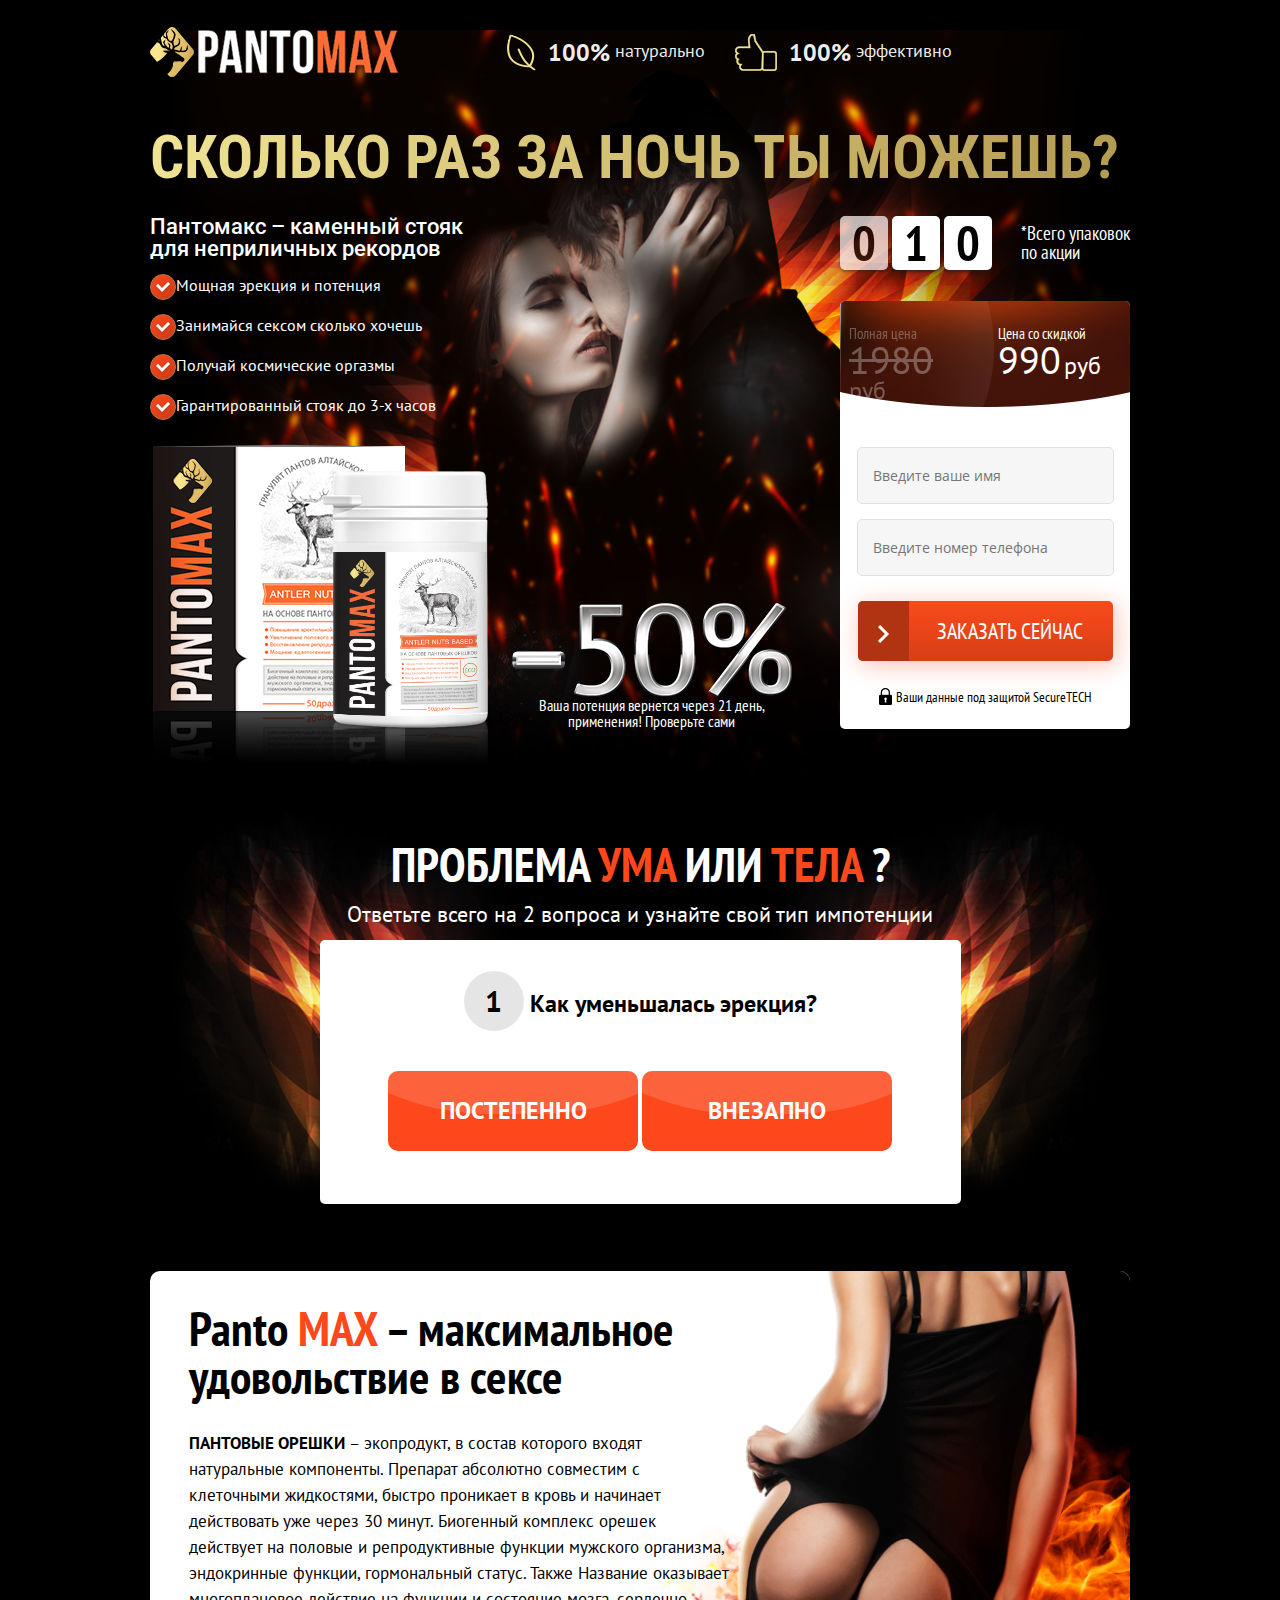
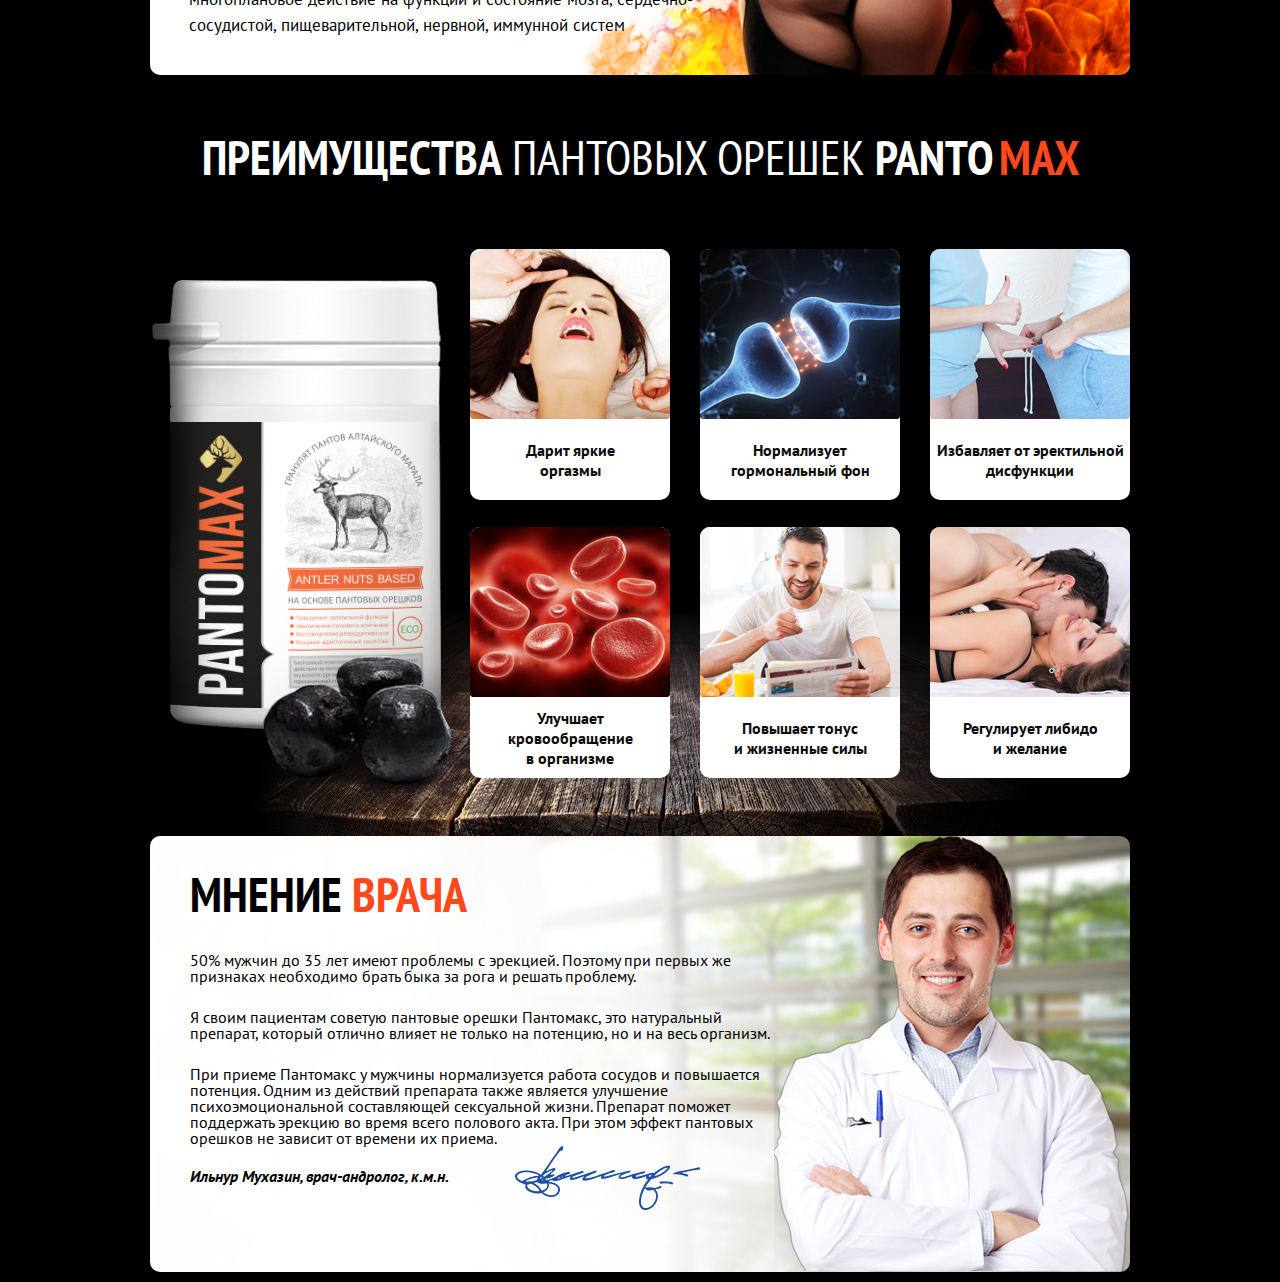
<file: index.html>
<!DOCTYPE html><html lang=ru><head><meta charset=UTF-8><meta name=viewport content="width=device-width, initial-scale=1.0, maximum-scale=1.0, user-scalable=no"><title>TestTasck</title><link rel=stylesheet type=text/css href=./css/style.css><link href="https://fonts.googleapis.com/css?family=Roboto:400,500,700" rel=stylesheet><link href="https://fonts.googleapis.com/css?family=Roboto+Condensed:400,700" rel=stylesheet><link href="https://fonts.googleapis.com/css?family=PT+Sans:400,700" rel=stylesheet><link href="https://fonts.googleapis.com/css?family=Open+Sans" rel=stylesheet><link href="https://fonts.googleapis.com/css?family=PT+Sans+Narrow:400,700" rel=stylesheet></head><body><div class=wrap><header class=section_header><div class=container><div class=section_header__head><figure class=section_header__logo_box><img src=images/pic/icon/colden_deer.png alt=img class=section_header__logo_deer> <img src=images/logos/logo.png alt=img class=section_header__logo_img></figure><div class=section_header__content><div class=section_header__inner><img src=images/pic/icon/leaf.png alt=img class=section_header__content_img> <span class=section_header__content_heat><span class="section_header__content_heat section_header__content_heat--bold">100%</span> натурально</span></div><div class=section_header__inner><img src=images/pic/icon/like.png alt=img class=section_header__content_img> <span class=section_header__content_heat><span class="section_header__content_heat section_header__content_heat--bold">100%</span> эффективно</span></div></div><div class=section_header__box></div></div>{<section class=header_product><h3 class=header_product__title>Сколько раз за ночь ты можешь?</h3><div class=header_product__box><div class=header_product__about><h3 class=header_product__about_title>Пантомакс – каменный стояк<br>для неприличных рекордов</h3><div class=header_product__box_inner><div class=header_product__inner><figure class=header_product__ellipse><img src=images/pic/icon/product_icone.png alt=img class=header_product__ellipse_img></figure><span class=header_product__about_content>Мощная эрекция и потенция</span></div><div class=header_product__inner><figure class=header_product__ellipse><img src=images/pic/icon/product_icone.png alt=img class=header_product__ellipse_img></figure><span class=header_product__about_content>Занимайся сексом сколько хочешь</span></div><div class=header_product__inner><figure class=header_product__ellipse><img src=images/pic/icon/product_icone.png alt=img class=header_product__ellipse_img></figure><span class=header_product__about_content>Получай космические оргазмы</span></div><div class=header_product__inner><figure class=header_product__ellipse><img src=images/pic/icon/product_icone.png alt=img class=header_product__ellipse_img></figure><span class=header_product__about_content>Гарантированный стояк до 3-х часов</span></div></div><figure class=header_product__product><img src=images/portfolio/product.png alt=img class=header_product__img></figure></div><div class=header_product__percent><figure class=header_product__percent_title><img src=images/portfolio/percent.png alt=img class=header_product__img><p class=header_product__percent_content>Ваша потенция вернется через 21 день, применения! Проверьте сами</p></figure></div><div class=header_product__form_box><div class=header_product__total><div class=header_product__total_box><span class="header_product__item header_product__item--opacity">0</span> <span class=header_product__item>1</span> <span class=header_product__item>0</span></div><p class=header_product__total_content>*Всего упаковок<br>по акции</p></div><form action=# class=header_product__form><div class=header_product__form_title_box><p class="header_product__title_form header_product__title_form--opacity">Полная цена <span class="header_product__price_form header_product__price_form--opacity">1980</span> <span class=header_product__currency>руб</span></p><p class=header_product__title_form>Цена со скидкой <span class=header_product__price_form>990</span> <span class=header_product__currency>руб</span></p></div><input type=text class=header_product__name placeholder="Введите ваше имя"> <input type=text class=header_product__phone placeholder="Введите номер телефона"> <button class=header_product__button><span class=header_product__button_item><img src=images/pic/icon/Forma_icone.png alt=img class=header_product__form_ing></span> Заказать сейчас</button><p class=header_product__protection><span class=header_product__inner_img><img src=images/pic/icon/lock.png alt=img class=header_product__lock></span> Ваши данные под защитой SecureTECH</p></form></div></div></section></div></header><section class=section_problem><div class=container><h2 class=section_problem__title>Проблема <span class="section_problem__title section_problem__title--orange">ума</span> или <span class="section_problem__title section_problem__title--orange">тела</span> ?</h2><p class=section_problem__sub_title>Ответьте всего на 2 вопроса и узнайте свой тип импотенции</p><div class=section_problem__question_box><h3 class=section_problem__question><span class=section_problem__question_item>1</span> Как уменьшалась эрекция?</h3><nav class=section_problem__answer_box><a href=# class=section_problem__answer>Постепенно</a> <a href=# class=section_problem__answer>Внезапно</a></nav></div></div></section><section class=section_about><div class=container><div class=section_about__inner><div class=section_about__content_box><h3 class=section_about__title>Panto <span class="section_about__title section_about__title--orange">MAX</span> – максимальное удовольствие в сексе</h3><p class=section_about__content><span class="section_about__content section_about__content--bold">Пантовые орешки</span> – экопродукт, в состав которого входят натуральные компоненты. Препарат абсолютно совместим с клеточными жидкостями, быстро проникает в кровь и начинает действовать уже через 30 минут. Биогенный комплекс орешек действует на половые и репродуктивные функции мужского организма, эндокринные функции, гормональный статус. Также Название оказывает многоплановое действие на функции и состояние мозга, сердечно-сосудистой, пищеварительной, нервной, иммунной систем</p></div></div></div></section><section class=section_advantages><div class=container><h3 class=section_advantages__title><span class="section_advantages__title section_advantages__title--bold">Преимущества</span> пантовых орешек <span class="section_advantages__title section_advantages__title--bold">Panto</span> <span class="section_advantages__title section_advantages__title--orange">MAX</span></h3><div class=section_advantages__inner><figure class=section_advantages__product><img src=images/portfolio/product_advantages.png alt=img class=section_advantages__product_img></figure><div class=section_advantages__box><div class=section_advantages__card><figure class=section_advantages__card_photo><img src=images/portfolio/img_1.png alt=img class=section_advantages__card_img></figure><div class=section_advantages__card_inner><p class=section_advantages__card_content>Дарит яркие<br>оргазмы</p></div></div><div class=section_advantages__card><figure class=section_advantages__card_photo><img src=images/portfolio/img_2.png alt=img class=section_advantages__card_img></figure><div class=section_advantages__card_inner><p class=section_advantages__card_content>Нормализует<br>гормональный фон</p></div></div><div class=section_advantages__card><figure class=section_advantages__card_photo><img src=images/portfolio/img_3.png alt=img class=section_advantages__card_img></figure><div class=section_advantages__card_inner><p class=section_advantages__card_content>Избавляет от эректильной<br>дисфункции</p></div></div><div class=section_advantages__card><figure class=section_advantages__card_photo><img src=images/portfolio/img_4.png alt=img class=section_advantages__card_img></figure><div class=section_advantages__card_inner><p class=section_advantages__card_content>Улучшает<br>кровообращение<br>в организме</p></div></div><div class=section_advantages__card><figure class=section_advantages__card_photo><img src=images/portfolio/img_5.png alt=img class=section_advantages__card_img></figure><div class=section_advantages__card_inner><p class=section_advantages__card_content>Повышает тонус<br>и жизненные силы</p></div></div><div class=section_advantages__card><figure class=section_advantages__card_photo><img src=images/portfolio/img_6.png alt=img class=section_advantages__card_img></figure><div class=section_advantages__card_inner><p class=section_advantages__card_content>Регулирует либидо<br>и желание</p></div></div></div></div></div></section><section class=section_recommendation><div class=container><div class=section_recommendation__inner><div class=section_recommendation__opinion_box><h3 class=section_recommendation__title>Мнение <span class="section_recommendation__title section_recommendation__title--orange">врача</span></h3><p class=section_recommendation__content>50% мужчин до 35 лет имеют проблемы с эрекцией. Поэтому при первых же признаках необходимо брать быка за рога и решать проблему.</p><p class=section_recommendation__content>Я своим пациентам советую пантовые орешки Пантомакс, это натуральный препарат, который отлично влияет не только на потенцию, но и на весь организм.</p><p class=section_recommendation__content>При приеме Пантомакс у мужчины нормализуется работа сосудов и повышается потенция. Одним из действий препарата также является улучшение психоэмоциональной составляющей сексуальной жизни. Препарат поможет поддержать эрекцию во время всего полового акта. При этом эффект пантовых орешков не зависит от времени их приема.</p><div class=section_recommendation__doctor_box><span class=section_recommendation__doctor>Ильнур Мухазин, врач-андролог, к.м.н.</span> <img alt=img src=images/portfolio/signature.png class=section_recommendation__signature></div></div><figure class=section_recommendation__doctor_photo><img src=images/portfolio/doctor.png alt=img class=section_recommendation__img></figure></div></div></section><script src=./js/jquery.js></script><script src=./js/script.js></script></div></body></html>
</file>
